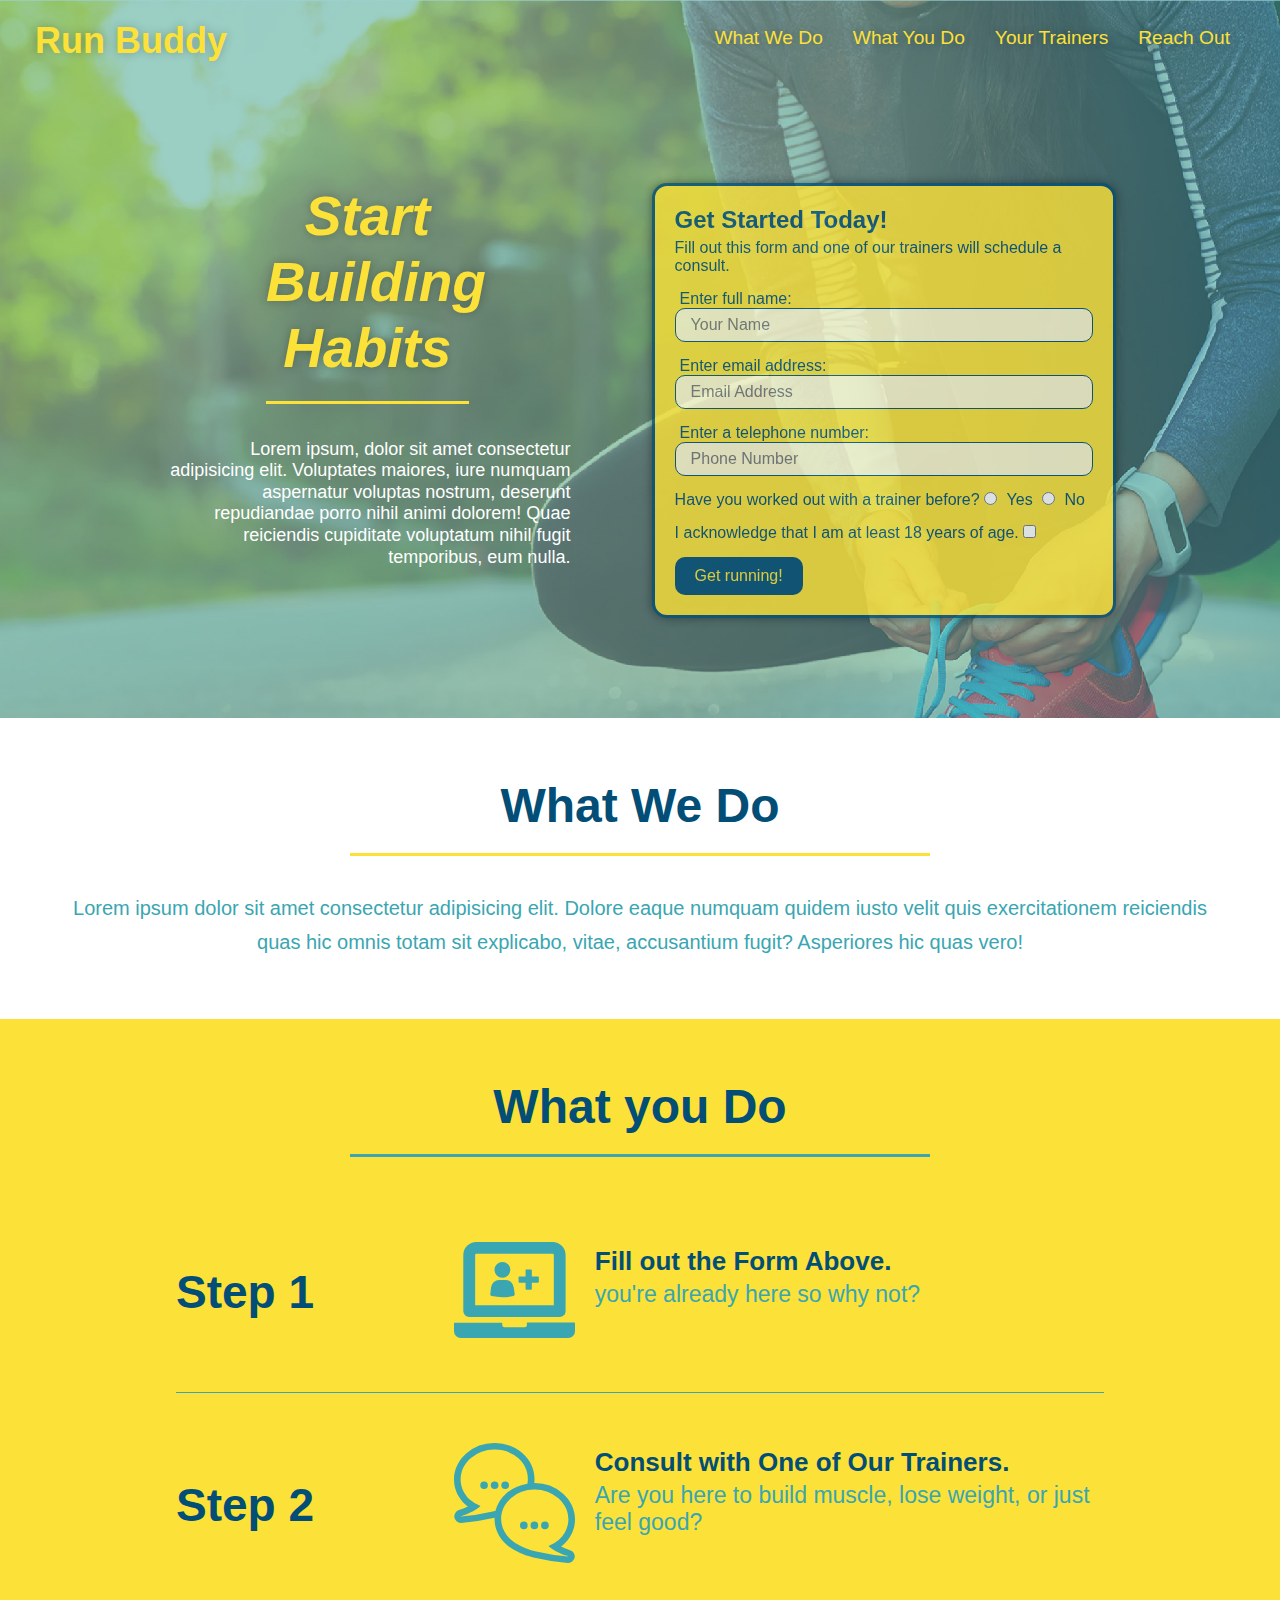
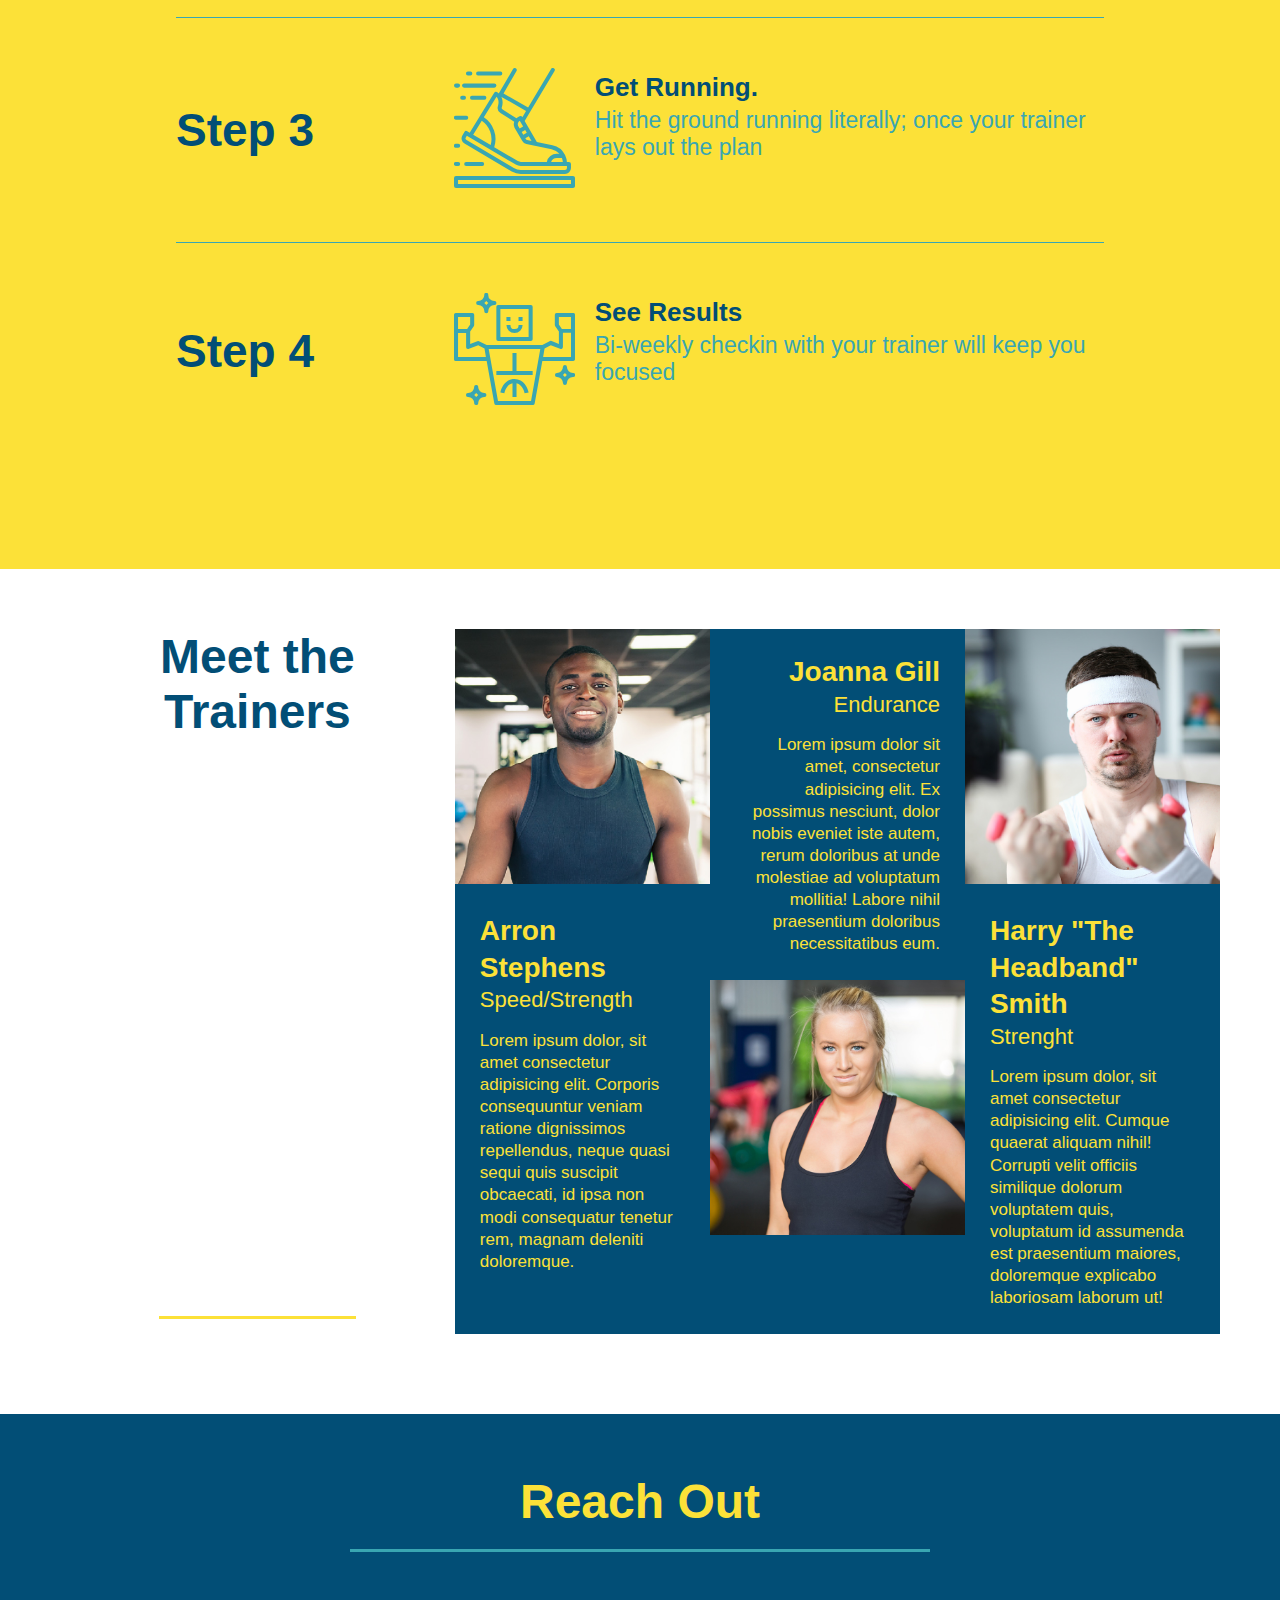
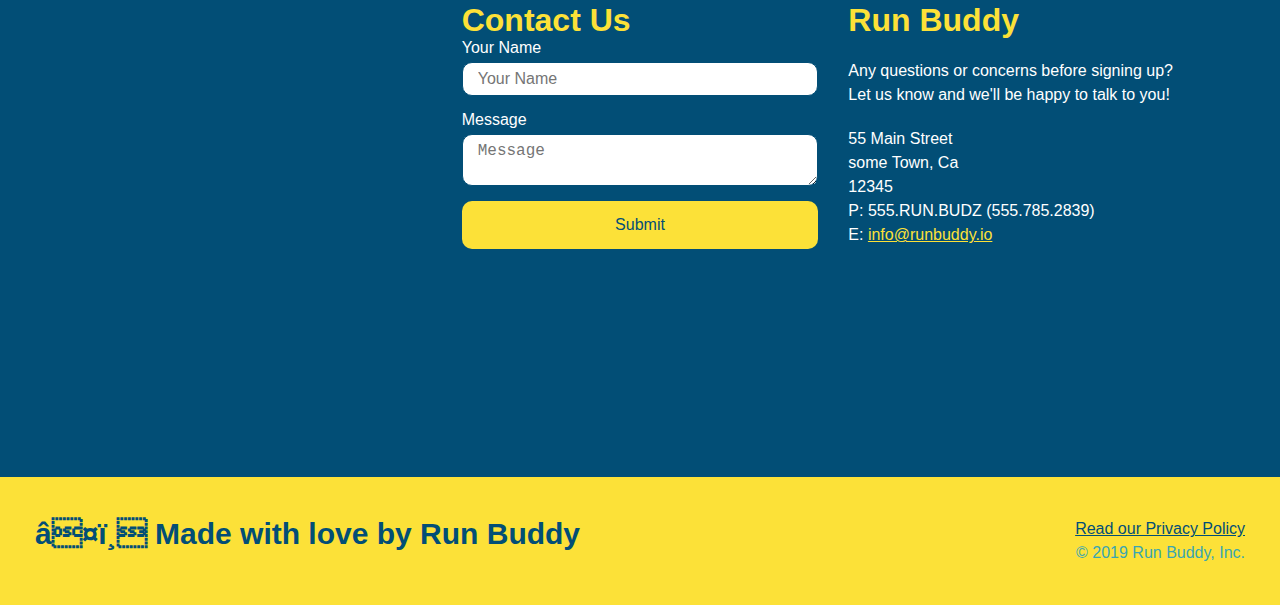
<file: index.html>
<!DOCTYPE html>
<html lang="en">
    <head>
        <meta charset="UTF -8"/>
        <link rel="stylesheet" href="./assets/css/style.css"/>
        <title>
            Run Buddy 
        </title>
    </head>
    <body>
        <!-- navigation -->
        <header>
            <h1>
                <a href="./index.html">Run Buddy</a>
            </h1>
            <nav>
                <!--Unordered list element  -->
                <ul>
                    <!-- List item element -->
                    <li>
                        <!-- Anchor Element -->
                        <a href="#what-we-do">What We Do</a>
                    </li>
                    <li>
                        <a href="#what-you-do">What You Do</a>
                    </li>
                    <li>
                        <a href="#your-trainers">Your Trainers</a>
                    </li>
                    <li>
                        <a href="#reach-out">Reach Out</a>
                    </li>
                </ul>
            </nav>
        </header>
        <!-- hero/Jumbotron -->
        <section class="hero">
            <div class="hero-cta">
                <div class="flex-row">
                    <h2 class="section-title primary-border">Start Building Habits</h2></div>
                <p>
                    Lorem ipsum, dolor sit amet consectetur adipisicing elit. Voluptates maiores, iure numquam aspernatur voluptas nostrum, deserunt repudiandae porro nihil animi dolorem! Quae reiciendis cupiditate voluptatum nihil fugit temporibus, eum nulla.
                </p>
            </div>
            <div class="hero-form">
                <h3>Get Started Today!</h3>
                <p>Fill out this form and one of our trainers will schedule a consult.</p>
            <form>
                <label for="name">Enter full name:</label>
                <input type="text" placeholder="Your Name" name="name" id="name" class="form-input"/>
                <label for="email">Enter email address:</label>
                <input type="email" placeholder="Email Address" name="email" id="email" class="form-input"/>
                <label for="phone">Enter a telephone number:</label>
                <input type="tel" placeholder="Phone Number" name="phone" id="phone" class="form-input"/>
                <p>
                    Have you worked out with a trainer before?
                    <input type="radio" name="trainer-confirm" id="trainer-yes"/>
                    <label for="trainer-yes">Yes</label>
                    <input type="radio" name="trainer-confirm" id="trainer-no"/>
                    <label for="trainer-no">No</label>
                </p>
                <p>
                    I acknowledge that I am at least 18 years of age.
                    <input type="checkbox" name="age-confirm" id="checkbox"/>
                </p>
                <button input="submit">
                    Get running!
                </button>
            </form>
        </div>
        </section> 
        <!--end hero  -->
                    
        <!--"what we do section"  -->
         <section id="what-we-do" class="intro">
             <div class="flex-row">
                <h2 class="section-title primary-border">What We Do</h2>
            </div>
            <div class="flex-row">
                 <p>
                      Lorem ipsum dolor sit amet consectetur adipisicing elit. Dolore eaque numquam quidem iusto velit quis exercitationem reiciendis quas hic omnis totam sit explicabo, vitae, accusantium fugit? Asperiores hic quas vero!
                </p>
            </div>   
         </section>

         <!-- "what you do section -->
         <section id="what-you-do" class="steps">
            <div class="flex-row">
                <h2 class="section-title secondary-border">What you Do</h2>
            </div>
             <div class="step">
                 <h3>Step 1</h3>
                 <div class="step-info">
                     <div class="step-img">
                        <img src="./assets/images/step-1.svg" alt=""/>
                    </div>
                    <div class="step-text">
                         <h4>Fill out the Form Above.</h4>
                         <p>you're already here so why not?</p>
                     </div>
                 </div>           
             </div>
             <div class="step">
                <h3>Step 2</h3>
                <div class="step-info">
                    <div class="step-img">
                        <img src="assets/images/step-2.svg" alt=""/>
                    </div>
                    <div class="step-text">
                        <h4>Consult with One of Our Trainers.</h4>
                        <p>Are you here to build muscle, lose weight, or just feel good?</p>
                    </div>
                </div>
             </div>   
             <div class="step">
                <h3>Step 3</h3>
                <div class="step-info">
                    <div class="step-img"> 
                        <img src="./assets/images/step-3.svg" alt=""/> 
                    </div>    
                    <div class="step-text">
                        <h4>Get Running.</h4>
                        <p>Hit the ground running literally; once your trainer lays out the plan</p>
                    </div>
                </div>
             </div>           
             <div class="step">
                <h3>Step 4</h3>
                <div class="step-info">
                    <div class="step-img">
                        <img src="./assets/images/step-4.svg" alt=""/>   
                    </div>
                    <div class="step-text">
                        <h4>See Results</h4>
                        <p>Bi-weekly checkin with your trainer will keep you focused</p> 
                    </div>
                </div>
             </div>        
         </section>

         <!-- meet the trainers section -->
         <section id="your-trainers" class="trainers">
             <div class="flex-row">
                <h2 class="section-title primary-border">Meet the Trainers</h2>
            </div>
            <article class="trainer">
                <img src="./assets/images/trainer-1.jpg" alt="Arron Stephens in his workout"/>   
                <div class="trainer-bio text-left" >
                    <h3>Arron Stephens</h3>
                    <h4>Speed/Strength</h4>
                    <p>
                        Lorem ipsum dolor, sit amet consectetur adipisicing elit. Corporis consequuntur veniam ratione dignissimos repellendus, neque quasi sequi quis suscipit obcaecati, id ipsa non modi consequatur tenetur rem, magnam deleniti doloremque.
                    </p>
                </div>
            </article>
            <article class="trainer">
                <div class="trainer-bio text-right">
                    <h3>Joanna Gill</h3>
                    <h4>Endurance</h4>
                    <p>
                        Lorem ipsum dolor sit amet, consectetur adipisicing elit. Ex possimus nesciunt, dolor nobis eveniet iste autem, rerum doloribus at unde molestiae ad voluptatum mollitia! Labore nihil praesentium doloribus necessitatibus eum.
                    </p>
                </div>      
                <img src="./assets/images/trainer-2.jpg" alt="Joanna Gill in her workout"/> 
            </article>
            <article class="trainer">
                <img src="./assets/images/trainer-3.jpg" alt="Harry 'The Headband' Smith"/>
                <div class="trainer-bio text-left">            
                    <h3>Harry "The Headband" Smith</h3>
                    <h4>Strenght</h4>
                    <p>Lorem ipsum dolor, sit amet consectetur adipisicing elit. Cumque quaerat aliquam nihil! Corrupti velit officiis similique dolorum voluptatem quis, voluptatum id assumenda est praesentium maiores, doloremque explicabo laboriosam laborum ut!</p>
                </div> 
            </article>   
         </section>   

         <!-- "reach out" section -->
         <section id="reach-out" class="contact">
             <div class="flex-row">
                <h2 class="section-title secondary-border" >Reach Out</h2>
             </div>  
             <div class="contact-info">
                 <iframe src="https://www.google.com/maps/embed?pb=!1m18!1m12!1m3!1d11499.552441381504!2d-79.0306025!3d43.89958405!2m3!1f0!2f0!3f0!3m2!1i1024!2i768!4f13.1!3m3!1m2!1s0x89d5202ff4dac5d1%3A0x8bbca2a8268d94db!2sSalem%20Ridge!5e0!3m2!1sen!2sca!4v1634222445638!5m2!1sen!2sca" 
                 width="600" 
                 height="450" 
                 style="border:0;" 
                 allowfullscreen="" 
                 loading="lazy">
                </iframe>
                <div class="contact-form">
                    <h3>Contact Us</h3>
                    <form>
                        <label for="contact">Your Name</label>
                        <input type="text" placeholder="Your Name" id="contact-name" />

                        <label for="contact-message">Message</label> 
                        <textarea id="contact-message"  placeholder="Message"></textarea>
                        
                        <button type="submit">Submit</button>
                    </form>
                </div>               
                <div>
                    <h3>Run Buddy</h3>
                    <p>
                      Any questions or concerns before signing up?
                      <br />
                      Let us know and we'll be happy to talk to you!
                    </p>
                    <address>
                     55 Main Street <br/>
                     some Town, Ca <br/>
                     12345<br/>
                     P: 555.RUN.BUDZ (555.785.2839)<br/>
                     E: <a href="mailto:info@runbuddy.io">info@runbuddy.io</a>
                    </address>
                 <div>
             </div>
         </section>

         <!-- footer -->
         <footer>
             <h2>❤️ Made with love by Run Buddy</h2>
             <div>
                 <a href="./privacy-policy.html">Read our Privacy Policy</a><br />
                 &copy; 2019 Run Buddy, Inc.
             </div>
         </footer>
    </body>
</html>
</file>
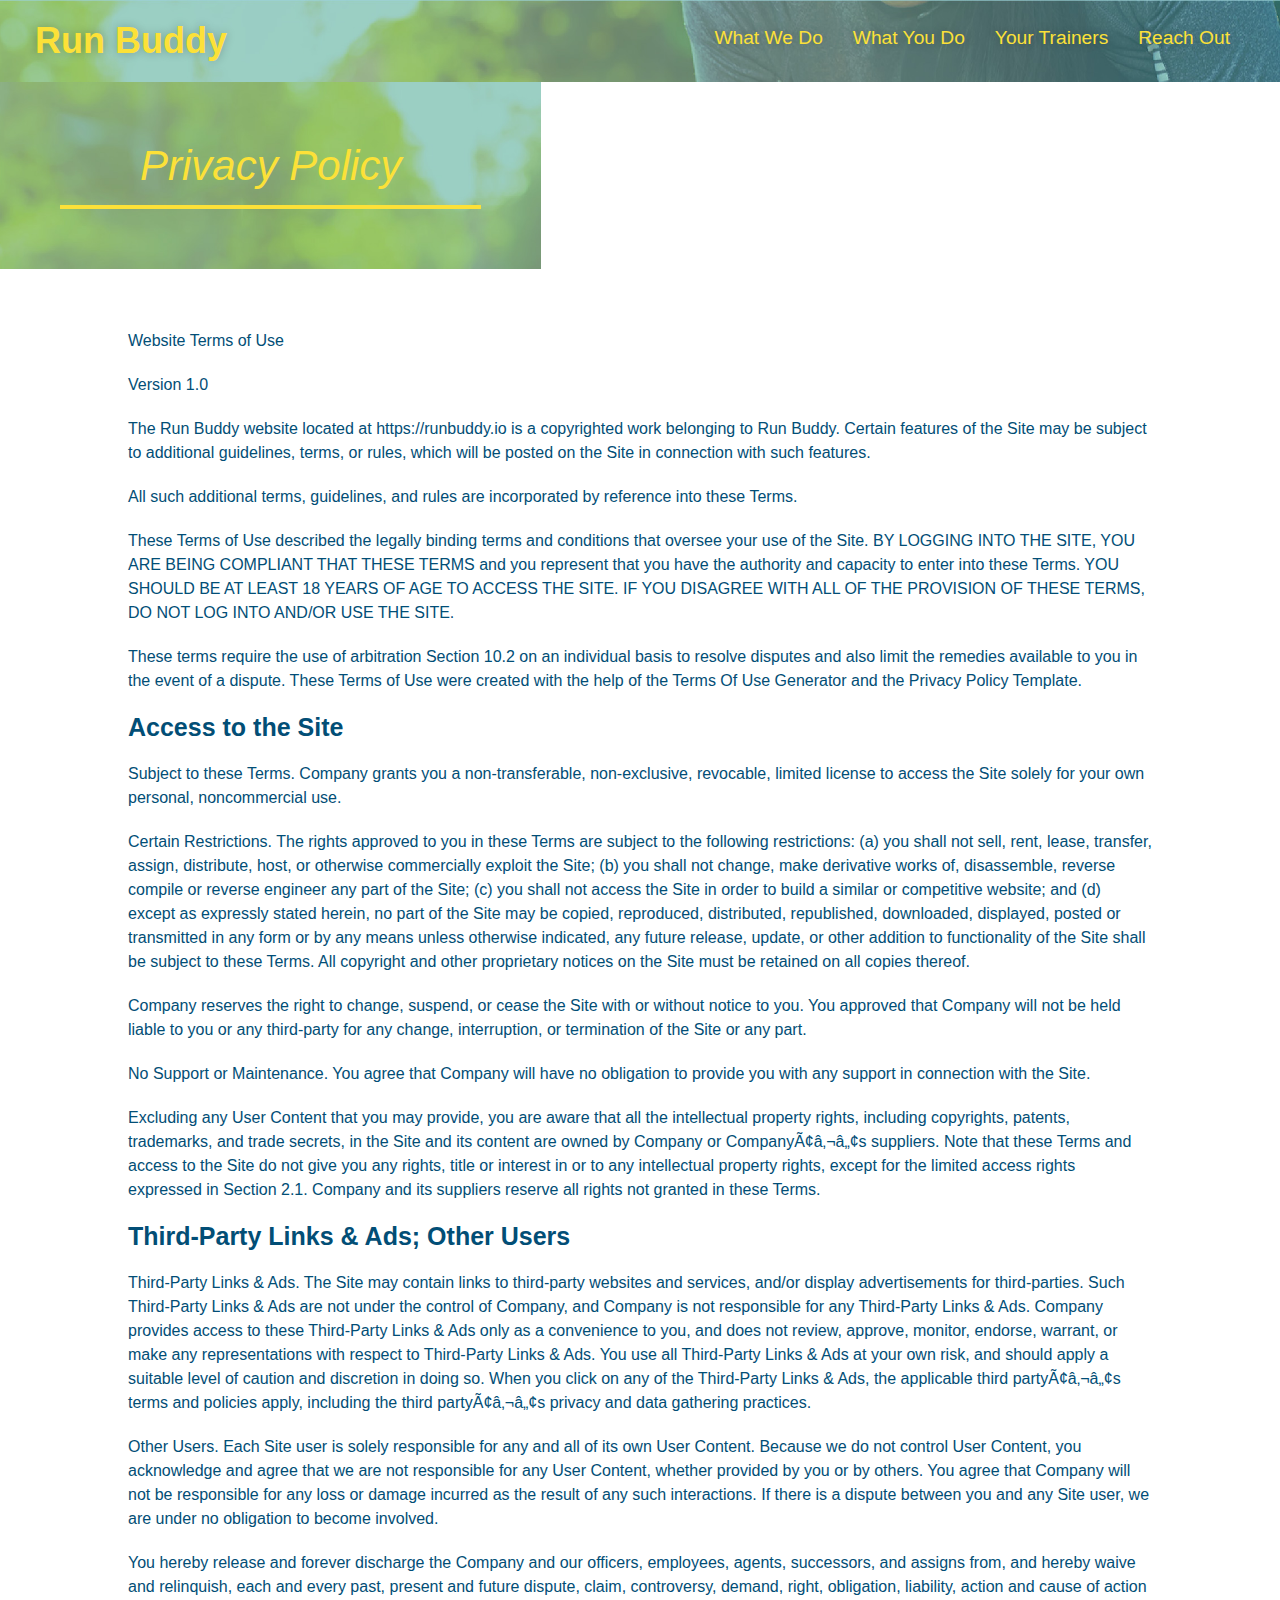
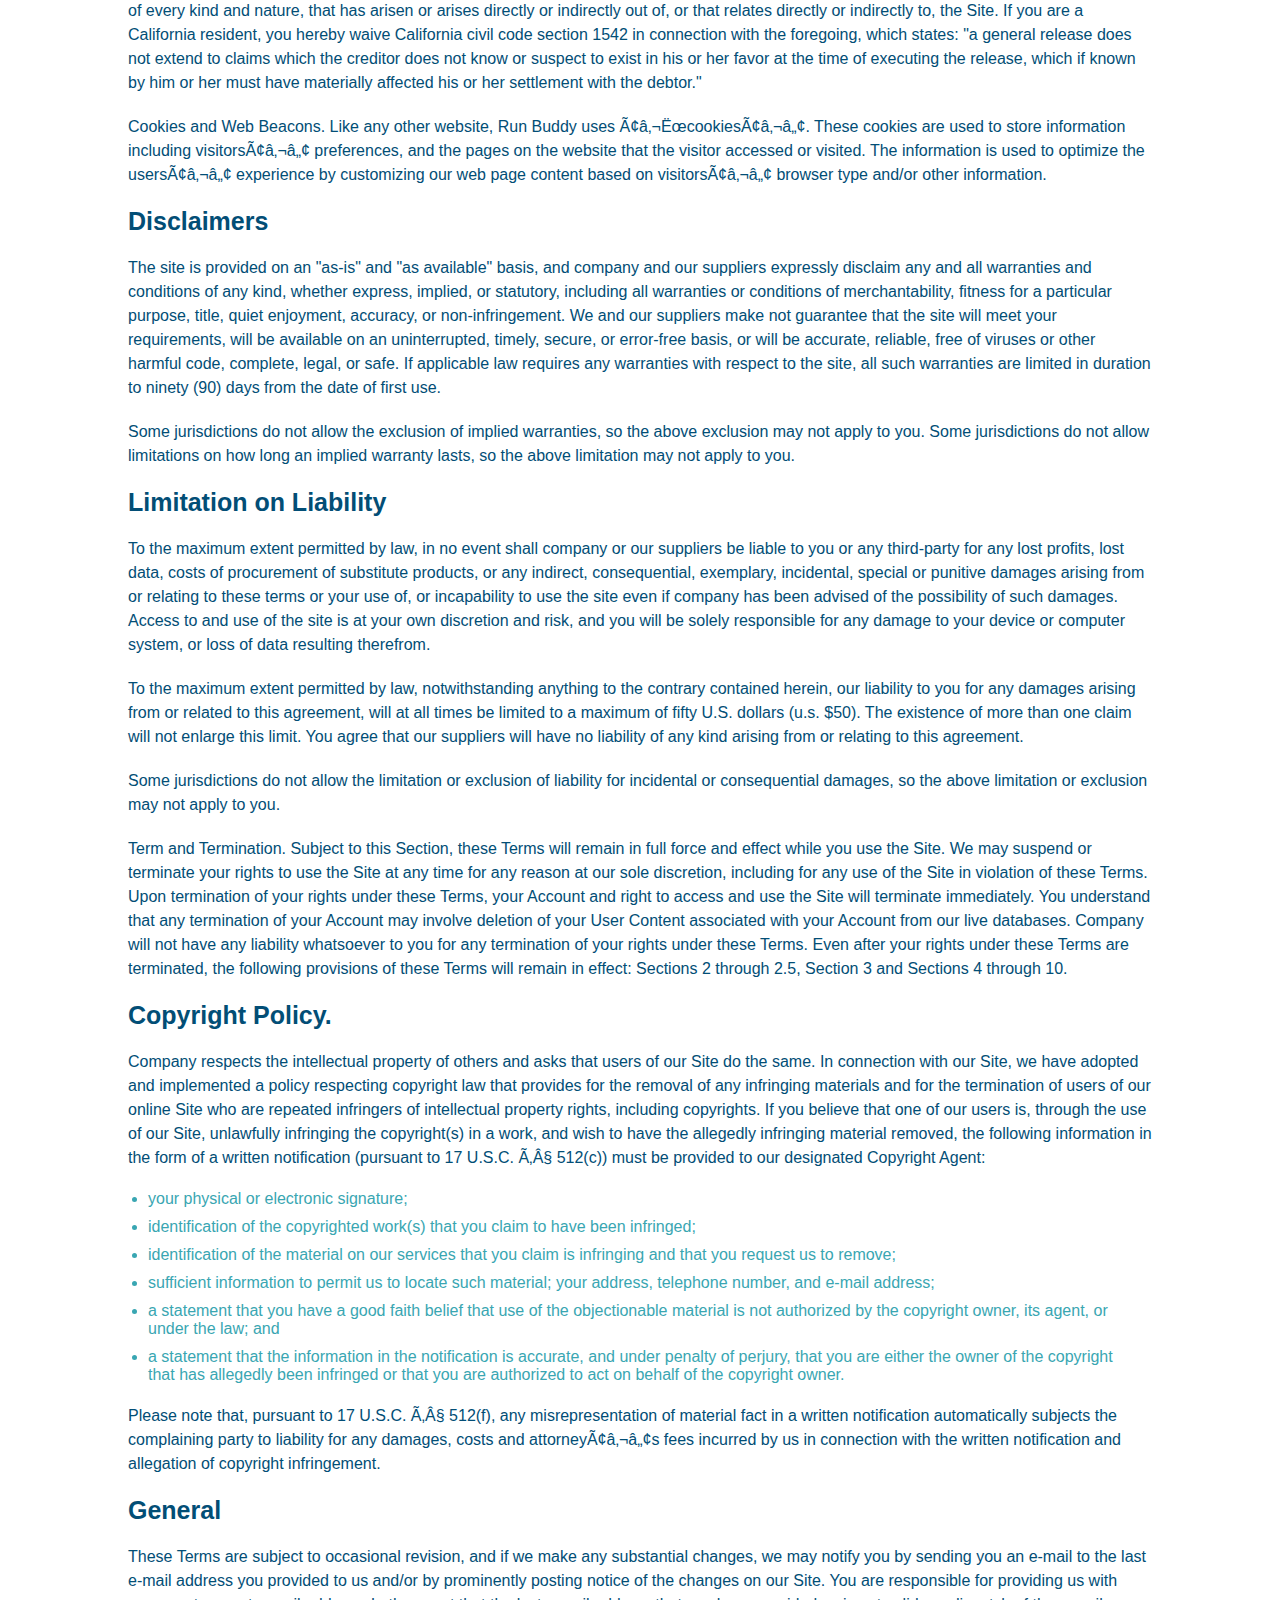
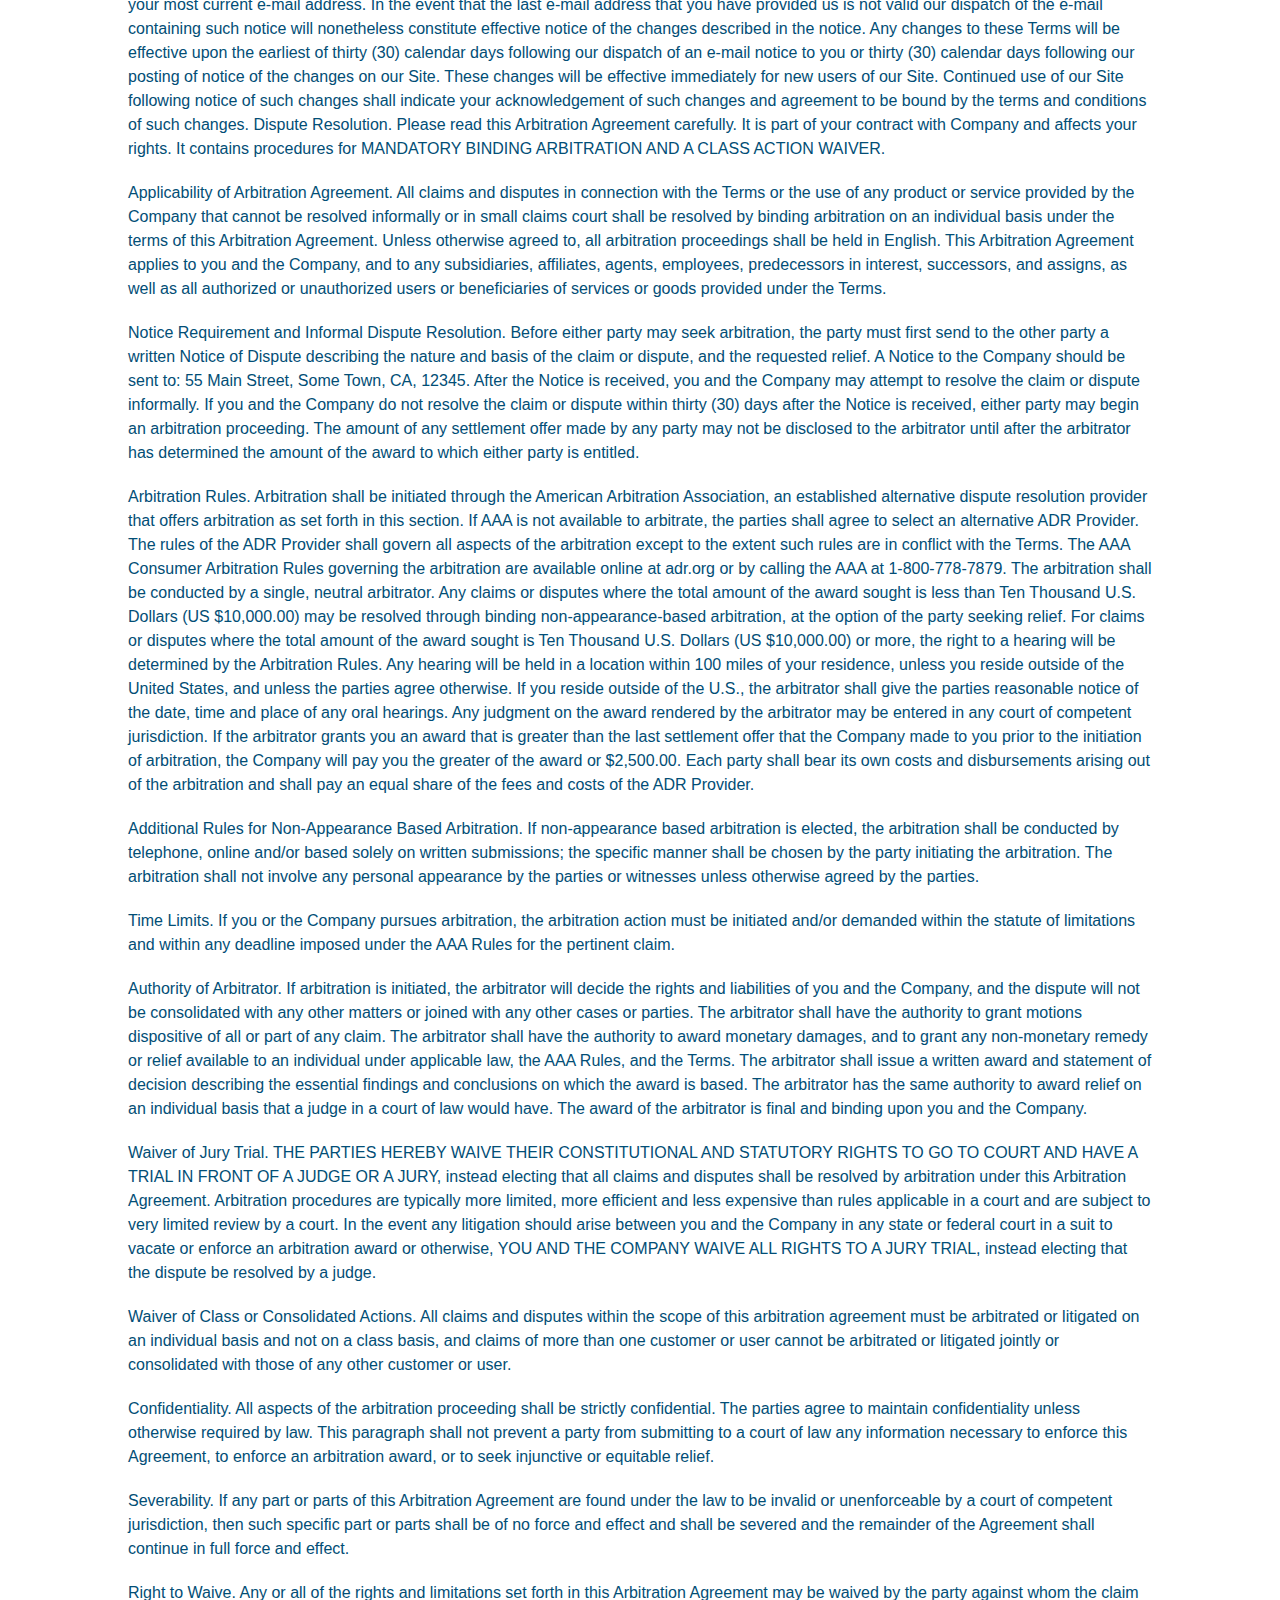
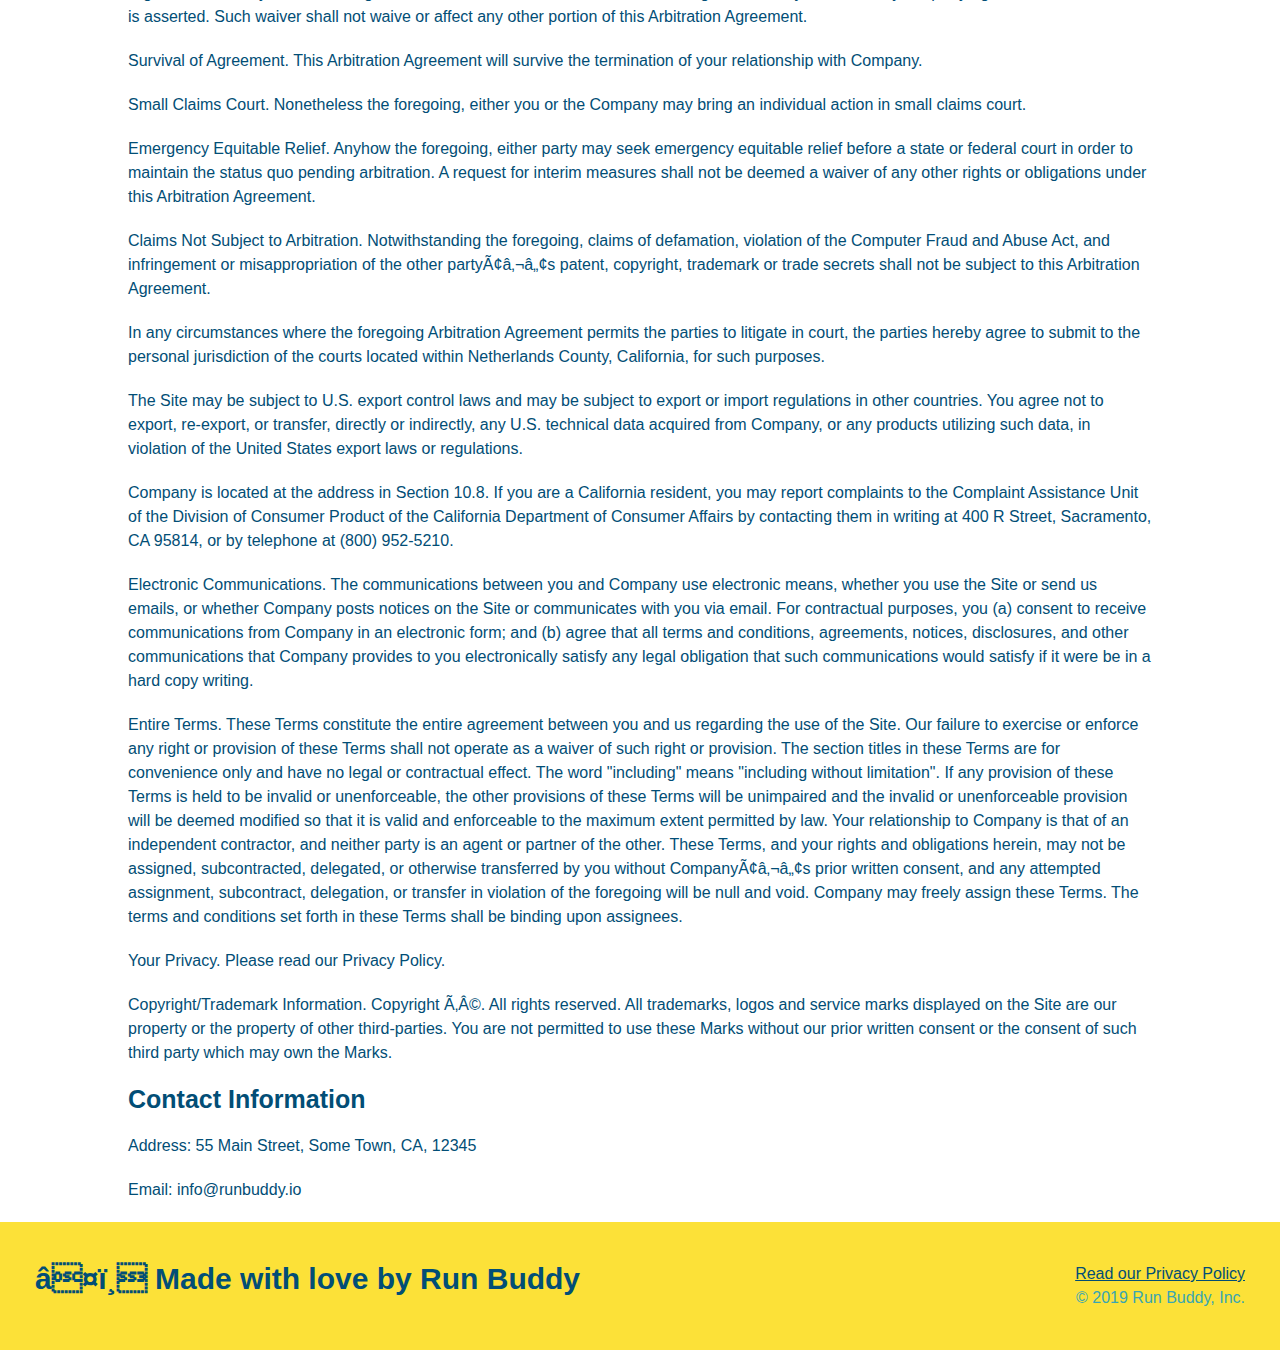
<file: privacy-policy.html>
<!DOCTYPE html>
<html lang="en">
    <head>
        <meta charset="UTF -8">
        <link rel="stylesheet" href="./assets/css/style.css"/>
        <link rel="stylesheet" href="./assets/css/secondary-styles.css"/>
        <title>Privacy Policy-Run Buddy</title>
    </head>
    <body>
        <!-- navigation privacy-policy-->
        <header>
            <h1>
                <a href="./index.html">Run Buddy</a> 
            </h1>
            <nav>
                <ul>
                    <li>
                        <a href="./index.html#what-we-do">What We Do</a>
                    </li>
                    <li>
                        <a href="./index.html#what-you-do">What You Do</a>
                    </li>
                    <li>
                        <a href="./index.html#your-trainers">Your Trainers</a>
                    </li>
                    <li>
                        <a href="./index.html#reach-out">Reach Out</a>
                    </li>
                </ul>
            </nav>
            <!-- footer -->
        </header>
        <section class="hero">
            <div class="hero-secondary">
                <h2 class="page-title">
                Privacy Policy
                </h2>
            </div>
        </section>
        <article class="secondary-content">
            <p>
                Website Terms of Use
              </p>
        
              <p>
                Version 1.0
              </p>
        
              <p>
                The Run Buddy website located at https://runbuddy.io is a copyrighted work belonging to Run Buddy. Certain
                features of the Site may be subject to additional guidelines, terms, or rules, which will be posted on the Site
                in connection with such features.
              </p>
        
              <p>
                All such additional terms, guidelines, and rules are incorporated by reference into these Terms.
              </p>
        
              <p>
                These Terms of Use described the legally binding terms and conditions that oversee your use of the Site. BY
                LOGGING INTO THE SITE, YOU ARE BEING COMPLIANT THAT THESE TERMS and you represent that you have the authority
                and capacity to enter into these Terms. YOU SHOULD BE AT LEAST 18 YEARS OF AGE TO ACCESS THE SITE. IF YOU
                DISAGREE WITH ALL OF THE PROVISION OF THESE TERMS, DO NOT LOG INTO AND/OR USE THE SITE.
              </p>
        
              <p>
                These terms require the use of arbitration Section 10.2 on an individual basis to resolve disputes and also
                limit the remedies available to you in the event of a dispute. These Terms of Use were created with the help of
                the Terms Of Use Generator and the Privacy Policy Template.
              </p>
        
              <h3>
                Access to the Site
              </h3>
        
              <p>
                Subject to these Terms. Company grants you a non-transferable, non-exclusive, revocable, limited license to
                access the Site solely for your own personal, noncommercial use.
              </p>
        
              <p>
                Certain Restrictions. The rights approved to you in these Terms are subject to the following restrictions: (a)
                you shall not sell, rent, lease, transfer, assign, distribute, host, or otherwise commercially exploit the Site;
                (b) you shall not change, make derivative works of, disassemble, reverse compile or reverse engineer any part of
                the Site; (c) you shall not access the Site in order to build a similar or competitive website; and (d) except
                as expressly stated herein, no part of the Site may be copied, reproduced, distributed, republished, downloaded,
                displayed, posted or transmitted in any form or by any means unless otherwise indicated, any future release,
                update, or other addition to functionality of the Site shall be subject to these Terms. All copyright and other
                proprietary notices on the Site must be retained on all copies thereof.
              </p>
        
              <p>
                Company reserves the right to change, suspend, or cease the Site with or without notice to you. You approved
                that Company will not be held liable to you or any third-party for any change, interruption, or termination of
                the Site or any part.
              </p>
        
              <p>
                No Support or Maintenance. You agree that Company will have no obligation to provide you with any support in
                connection with the Site.
              </p>
        
              <p>
                Excluding any User Content that you may provide, you are aware that all the intellectual property rights,
                including copyrights, patents, trademarks, and trade secrets, in the Site and its content are owned by Company
                or Companyâ€™s suppliers. Note that these Terms and access to the Site do not give you any rights, title or
                interest in or to any intellectual property rights, except for the limited access rights expressed in Section
                2.1. Company and its suppliers reserve all rights not granted in these Terms.
              </p>
        
              <h3>
                Third-Party Links & Ads; Other Users
              </h3>
        
              <p>
                Third-Party Links & Ads. The Site may contain links to third-party websites and services, and/or display
                advertisements for third-parties. Such Third-Party Links & Ads are not under the control of Company, and Company
                is not responsible for any Third-Party Links & Ads. Company provides access to these Third-Party Links & Ads
                only as a convenience to you, and does not review, approve, monitor, endorse, warrant, or make any
                representations with respect to Third-Party Links & Ads. You use all Third-Party Links & Ads at your own risk,
                and should apply a suitable level of caution and discretion in doing so. When you click on any of the
                Third-Party Links & Ads, the applicable third partyâ€™s terms and policies apply, including the third partyâ€™s
                privacy and data gathering practices.
              </p>
        
              <p>
                Other Users. Each Site user is solely responsible for any and all of its own User Content. Because we do not
                control User Content, you acknowledge and agree that we are not responsible for any User Content, whether
                provided by you or by others. You agree that Company will not be responsible for any loss or damage incurred as
                the result of any such interactions. If there is a dispute between you and any Site user, we are under no
                obligation to become involved.
              </p>
        
              <p>
                You hereby release and forever discharge the Company and our officers, employees, agents, successors, and
                assigns from, and hereby waive and relinquish, each and every past, present and future dispute, claim,
                controversy, demand, right, obligation, liability, action and cause of action of every kind and nature, that has
                arisen or arises directly or indirectly out of, or that relates directly or indirectly to, the Site. If you are
                a California resident, you hereby waive California civil code section 1542 in connection with the foregoing,
                which states: "a general release does not extend to claims which the creditor does not know or suspect to exist
                in his or her favor at the time of executing the release, which if known by him or her must have materially
                affected his or her settlement with the debtor."
              </p>
        
              <p>
                Cookies and Web Beacons. Like any other website, Run Buddy uses â€˜cookiesâ€™. These cookies are used to store
                information including visitorsâ€™ preferences, and the pages on the website that the visitor accessed or visited.
                The information is used to optimize the usersâ€™ experience by customizing our web page content based on visitorsâ€™
                browser type and/or other information.
              </p>
        
              <h3>
                Disclaimers
              </h3>
        
              <p>
                The site is provided on an "as-is" and "as available" basis, and company and our suppliers expressly disclaim
                any and all warranties and conditions of any kind, whether express, implied, or statutory, including all
                warranties or conditions of merchantability, fitness for a particular purpose, title, quiet enjoyment, accuracy,
                or non-infringement. We and our suppliers make not guarantee that the site will meet your requirements, will be
                available on an uninterrupted, timely, secure, or error-free basis, or will be accurate, reliable, free of
                viruses or other harmful code, complete, legal, or safe. If applicable law requires any warranties with respect
                to the site, all such warranties are limited in duration to ninety (90) days from the date of first use.
              </p>
        
              <p>
                Some jurisdictions do not allow the exclusion of implied warranties, so the above exclusion may not apply to
                you. Some jurisdictions do not allow limitations on how long an implied warranty lasts, so the above limitation
                may not apply to you.
              </p>
        
              <h3>
                Limitation on Liability
              </h3>
        
              <p>
                To the maximum extent permitted by law, in no event shall company or our suppliers be liable to you or any
                third-party for any lost profits, lost data, costs of procurement of substitute products, or any indirect,
                consequential, exemplary, incidental, special or punitive damages arising from or relating to these terms or
                your use of, or incapability to use the site even if company has been advised of the possibility of such
                damages. Access to and use of the site is at your own discretion and risk, and you will be solely responsible
                for any damage to your device or computer system, or loss of data resulting therefrom.
              </p>
        
              <p>
                To the maximum extent permitted by law, notwithstanding anything to the contrary contained herein, our liability
                to you for any damages arising from or related to this agreement, will at all times be limited to a maximum of
                fifty U.S. dollars (u.s. $50). The existence of more than one claim will not enlarge this limit. You agree that
                our suppliers will have no liability of any kind arising from or relating to this agreement.
              </p>
        
              <p>
                Some jurisdictions do not allow the limitation or exclusion of liability for incidental or consequential
                damages, so the above limitation or exclusion may not apply to you.
              </p>
        
              <p>
                Term and Termination. Subject to this Section, these Terms will remain in full force and effect while you use
                the Site. We may suspend or terminate your rights to use the Site at any time for any reason at our sole
                discretion, including for any use of the Site in violation of these Terms. Upon termination of your rights under
                these Terms, your Account and right to access and use the Site will terminate immediately. You understand that
                any termination of your Account may involve deletion of your User Content associated with your Account from our
                live databases. Company will not have any liability whatsoever to you for any termination of your rights under
                these Terms. Even after your rights under these Terms are terminated, the following provisions of these Terms
                will remain in effect: Sections 2 through 2.5, Section 3 and Sections 4 through 10.
              </p>
        
              <h3>
                Copyright Policy.
              </h3>
        
              <p>
                Company respects the intellectual property of others and asks that users of our Site do the same. In connection
                with our Site, we have adopted and implemented a policy respecting copyright law that provides for the removal
                of any infringing materials and for the termination of users of our online Site who are repeated infringers of
                intellectual property rights, including copyrights. If you believe that one of our users is, through the use of
                our Site, unlawfully infringing the copyright(s) in a work, and wish to have the allegedly infringing material
                removed, the following information in the form of a written notification (pursuant to 17 U.S.C. Â§ 512(c)) must
                be provided to our designated Copyright Agent:
              </p>
        
              <ul>
                <li>
                  your physical or electronic signature;
                </li>
                <li>
                  identification of the copyrighted work(s) that you claim to have been infringed;
                </li>
                <li>
                  identification of the material on our services that you claim is infringing and that you request us to remove;
                </li>
                <li>
                  sufficient information to permit us to locate such material; your address, telephone number, and e-mail
                  address;
                </li>
                <li>
                  a statement that you have a good faith belief that use of the objectionable material is not authorized by the
                  copyright owner, its agent, or under the law; and
                </li>
                <li>
                  a statement that the information in the notification is accurate, and under penalty of perjury, that you are
                  either the owner of the copyright that has allegedly been infringed or that you are authorized to act on
                  behalf of the copyright owner.
                </li>
              </ul>
        
              <p>
                Please note that, pursuant to 17 U.S.C. Â§ 512(f), any misrepresentation of material fact in a written
                notification automatically subjects the complaining party to liability for any damages, costs and attorneyâ€™s
                fees incurred by us in connection with the written notification and allegation of copyright infringement.
              </p>
        
              <h3>
                General
              </h3>
        
              <p>
                These Terms are subject to occasional revision, and if we make any substantial changes, we may notify you by
                sending you an e-mail to the last e-mail address you provided to us and/or by prominently posting notice of the
                changes on our Site. You are responsible for providing us with your most current e-mail address. In the event
                that the last e-mail address that you have provided us is not valid our dispatch of the e-mail containing such
                notice will nonetheless constitute effective notice of the changes described in the notice. Any changes to these
                Terms will be effective upon the earliest of thirty (30) calendar days following our dispatch of an e-mail
                notice to you or thirty (30) calendar days following our posting of notice of the changes on our Site. These
                changes will be effective immediately for new users of our Site. Continued use of our Site following notice of
                such changes shall indicate your acknowledgement of such changes and agreement to be bound by the terms and
                conditions of such changes. Dispute Resolution. Please read this Arbitration Agreement carefully. It is part of
                your contract with Company and affects your rights. It contains procedures for MANDATORY BINDING ARBITRATION AND
                A CLASS ACTION WAIVER.
              </p>
        
              <p>
                Applicability of Arbitration Agreement. All claims and disputes in connection with the Terms or the use of any
                product or service provided by the Company that cannot be resolved informally or in small claims court shall be
                resolved by binding arbitration on an individual basis under the terms of this Arbitration Agreement. Unless
                otherwise agreed to, all arbitration proceedings shall be held in English. This Arbitration Agreement applies to
                you and the Company, and to any subsidiaries, affiliates, agents, employees, predecessors in interest,
                successors, and assigns, as well as all authorized or unauthorized users or beneficiaries of services or goods
                provided under the Terms.
              </p>
        
              <p>
                Notice Requirement and Informal Dispute Resolution. Before either party may seek arbitration, the party must
                first send to the other party a written Notice of Dispute describing the nature and basis of the claim or
                dispute, and the requested relief. A Notice to the Company should be sent to: 55 Main Street, Some Town, CA,
                12345. After the Notice is received, you and the Company may attempt to resolve the claim or dispute informally.
                If you and the Company do not resolve the claim or dispute within thirty (30) days after the Notice is received,
                either party may begin an arbitration proceeding. The amount of any settlement offer made by any party may not
                be disclosed to the arbitrator until after the arbitrator has determined the amount of the award to which either
                party is entitled.
              </p>
        
              <p>
                Arbitration Rules. Arbitration shall be initiated through the American Arbitration Association, an established
                alternative dispute resolution provider that offers arbitration as set forth in this section. If AAA is not
                available to arbitrate, the parties shall agree to select an alternative ADR Provider. The rules of the ADR
                Provider shall govern all aspects of the arbitration except to the extent such rules are in conflict with the
                Terms. The AAA Consumer Arbitration Rules governing the arbitration are available online at adr.org or by
                calling the AAA at 1-800-778-7879. The arbitration shall be conducted by a single, neutral arbitrator. Any
                claims or disputes where the total amount of the award sought is less than Ten Thousand U.S. Dollars (US
                $10,000.00) may be resolved through binding non-appearance-based arbitration, at the option of the party seeking
                relief. For claims or disputes where the total amount of the award sought is Ten Thousand U.S. Dollars (US
                $10,000.00) or more, the right to a hearing will be determined by the Arbitration Rules. Any hearing will be
                held in a location within 100 miles of your residence, unless you reside outside of the United States, and
                unless the parties agree otherwise. If you reside outside of the U.S., the arbitrator shall give the parties
                reasonable notice of the date, time and place of any oral hearings. Any judgment on the award rendered by the
                arbitrator may be entered in any court of competent jurisdiction. If the arbitrator grants you an award that is
                greater than the last settlement offer that the Company made to you prior to the initiation of arbitration, the
                Company will pay you the greater of the award or $2,500.00. Each party shall bear its own costs and
                disbursements arising out of the arbitration and shall pay an equal share of the fees and costs of the ADR
                Provider.
              </p>
        
              <p>
                Additional Rules for Non-Appearance Based Arbitration. If non-appearance based arbitration is elected, the
                arbitration shall be conducted by telephone, online and/or based solely on written submissions; the specific
                manner shall be chosen by the party initiating the arbitration. The arbitration shall not involve any personal
                appearance by the parties or witnesses unless otherwise agreed by the parties.
              </p>
        
              <p>
                Time Limits. If you or the Company pursues arbitration, the arbitration action must be initiated and/or demanded
                within the statute of limitations and within any deadline imposed under the AAA Rules for the pertinent claim.
              </p>
        
              <p>
                Authority of Arbitrator. If arbitration is initiated, the arbitrator will decide the rights and liabilities of
                you and the Company, and the dispute will not be consolidated with any other matters or joined with any other
                cases or parties. The arbitrator shall have the authority to grant motions dispositive of all or part of any
                claim. The arbitrator shall have the authority to award monetary damages, and to grant any non-monetary remedy
                or relief available to an individual under applicable law, the AAA Rules, and the Terms. The arbitrator shall
                issue a written award and statement of decision describing the essential findings and conclusions on which the
                award is based. The arbitrator has the same authority to award relief on an individual basis that a judge in a
                court of law would have. The award of the arbitrator is final and binding upon you and the Company.
              </p>
        
              <p>
                Waiver of Jury Trial. THE PARTIES HEREBY WAIVE THEIR CONSTITUTIONAL AND STATUTORY RIGHTS TO GO TO COURT AND HAVE
                A TRIAL IN FRONT OF A JUDGE OR A JURY, instead electing that all claims and disputes shall be resolved by
                arbitration under this Arbitration Agreement. Arbitration procedures are typically more limited, more efficient
                and less expensive than rules applicable in a court and are subject to very limited review by a court. In the
                event any litigation should arise between you and the Company in any state or federal court in a suit to vacate
                or enforce an arbitration award or otherwise, YOU AND THE COMPANY WAIVE ALL RIGHTS TO A JURY TRIAL, instead
                electing that the dispute be resolved by a judge.
              </p>
        
              <p>
                Waiver of Class or Consolidated Actions. All claims and disputes within the scope of this arbitration agreement
                must be arbitrated or litigated on an individual basis and not on a class basis, and claims of more than one
                customer or user cannot be arbitrated or litigated jointly or consolidated with those of any other customer or
                user.
              </p>
        
              <p>
                Confidentiality. All aspects of the arbitration proceeding shall be strictly confidential. The parties agree to
                maintain confidentiality unless otherwise required by law. This paragraph shall not prevent a party from
                submitting to a court of law any information necessary to enforce this Agreement, to enforce an arbitration
                award, or to seek injunctive or equitable relief.
              </p>
        
              <p>
                Severability. If any part or parts of this Arbitration Agreement are found under the law to be invalid or
                unenforceable by a court of competent jurisdiction, then such specific part or parts shall be of no force and
                effect and shall be severed and the remainder of the Agreement shall continue in full force and effect.
              </p>
        
              <p>
                Right to Waive. Any or all of the rights and limitations set forth in this Arbitration Agreement may be waived
                by the party against whom the claim is asserted. Such waiver shall not waive or affect any other portion of this
                Arbitration Agreement.
              </p>
        
              <p>
                Survival of Agreement. This Arbitration Agreement will survive the termination of your relationship with
                Company.
              </p>
        
              <p>
                Small Claims Court. Nonetheless the foregoing, either you or the Company may bring an individual action in small
                claims court.
              </p>
        
              <p>
                Emergency Equitable Relief. Anyhow the foregoing, either party may seek emergency equitable relief before a
                state or federal court in order to maintain the status quo pending arbitration. A request for interim measures
                shall not be deemed a waiver of any other rights or obligations under this Arbitration Agreement.
              </p>
        
              <p>
                Claims Not Subject to Arbitration. Notwithstanding the foregoing, claims of defamation, violation of the
                Computer Fraud and Abuse Act, and infringement or misappropriation of the other partyâ€™s patent, copyright,
                trademark or trade secrets shall not be subject to this Arbitration Agreement.
              </p>
        
              <p>
                In any circumstances where the foregoing Arbitration Agreement permits the parties to litigate in court, the
                parties hereby agree to submit to the personal jurisdiction of the courts located within Netherlands County,
                California, for such purposes.
              </p>
        
              <p>
                The Site may be subject to U.S. export control laws and may be subject to export or import regulations in other
                countries. You agree not to export, re-export, or transfer, directly or indirectly, any U.S. technical data
                acquired from Company, or any products utilizing such data, in violation of the United States export laws or
                regulations.
              </p>
        
              <p>
                Company is located at the address in Section 10.8. If you are a California resident, you may report complaints
                to the Complaint Assistance Unit of the Division of Consumer Product of the California Department of Consumer
                Affairs by contacting them in writing at 400 R Street, Sacramento, CA 95814, or by telephone at (800) 952-5210.
              </p>
        
              <p>
                Electronic Communications. The communications between you and Company use electronic means, whether you use the
                Site or send us emails, or whether Company posts notices on the Site or communicates with you via email. For
                contractual purposes, you (a) consent to receive communications from Company in an electronic form; and (b)
                agree that all terms and conditions, agreements, notices, disclosures, and other communications that Company
                provides to you electronically satisfy any legal obligation that such communications would satisfy if it were be
                in a hard copy writing.
              </p>
        
              <p>
                Entire Terms. These Terms constitute the entire agreement between you and us regarding the use of the Site. Our
                failure to exercise or enforce any right or provision of these Terms shall not operate as a waiver of such right
                or provision. The section titles in these Terms are for convenience only and have no legal or contractual
                effect. The word "including" means "including without limitation". If any provision of these Terms is held to be
                invalid or unenforceable, the other provisions of these Terms will be unimpaired and the invalid or
                unenforceable provision will be deemed modified so that it is valid and enforceable to the maximum extent
                permitted by law. Your relationship to Company is that of an independent contractor, and neither party is an
                agent or partner of the other. These Terms, and your rights and obligations herein, may not be assigned,
                subcontracted, delegated, or otherwise transferred by you without Companyâ€™s prior written consent, and any
                attempted assignment, subcontract, delegation, or transfer in violation of the foregoing will be null and void.
                Company may freely assign these Terms. The terms and conditions set forth in these Terms shall be binding upon
                assignees.
              </p>
        
              <p>
                Your Privacy. Please read our Privacy Policy.
              </p>
        
              <p>
                Copyright/Trademark Information. Copyright Â©. All rights reserved. All trademarks, logos and service marks
                displayed on the Site are our property or the property of other third-parties. You are not permitted to use
                these Marks without our prior written consent or the consent of such third party which may own the Marks.
              </p>
        
              <h3>
                Contact Information
              </h3>
        
              <p>
                Address: 55 Main Street, Some Town, CA, 12345
              </p>
        
              <p>
                Email: info@runbuddy.io
              </p>
        </article>
        <footer>
            <h2>❤️ Made with love by Run Buddy</h2>
            <div>
                <a href="./privacy-policy.html">Read our Privacy Policy</a><br />
                &copy; 2019 Run Buddy, Inc.
            </div>
        </footer>

    </body>
   
</html>
</file>
<file: assets/css/style.css>
* {
    margin:0;
    padding:0;
    box-sizing: border-box;
}

body {
   color: #39a6b2;
   font-family: Arial, Helvetica, sans-serif;
}
/* apply styles to the <header> */
header {
    padding: 20px  35px;
    background-color: #39a6b2;
    display: flex;
    justify-content: space-between;
    flex-wrap: wrap;
    position: -webkit-sticky;
    position: sticky;
    top: 0;
    background-image: url("../images/hero-bg.jpg");
    background-size: cover;
    background-position: center;
    background-attachment: fixed;
    background-position: 80%;

}
header h1 {
    font-weight: bold;
    font-size: 36px;
    color: #fce138;
    margin: 0;
}

header a {
    text-decoration: none;
    color: #fce138;
}

header nav {
    margin: 7px 0;
}

header nav ul {
    display: flex;
    flex-wrap: wrap;
    justify-content: space-between;
    align-items: center; 
    list-style:none ;
}

header nav ul li a {
    padding: 10px 15px;
    font-weight:lighter;
    font-size:1.5vw;
    text-shadow: 0 0 10px rgba(0, 0, 0, 0.25);
}

header nav ul li a:hover {
    background: #fce138;
    color: #024e76;
    border-radius: 15px;
    text-shadow: none;
}

header h1 {
    font-weight:bold;
    font-size:36px;
    color:#fce138;
    margin: 0;
    text-shadow: 0 0 10px rgba(0, 0, 0, 0.25);
  
}

/* apply styles to the footer */
footer {
    background: #fce138;
    width:100%;
    padding: 40px 35px;
    display: flex;
    justify-content: space-between;
    flex-wrap: wrap;
    
}

footer h2 {
    display: flex;
    color:#024e76;
    font-size: 30px;
    margin:0;
    
 }

footer div {
    line-height: 1.5;
    text-align: right;
       
}

footer a {
    color: #024e76;
}

/* footer style ends */
section {
    padding: 60px;
}

/* hero style starts */
.hero {
    background-image: url(../images/hero-bg.jpg);
    background-size: cover;
    background-position: center;
    display: inline-flex;
    justify-content: center;
    flex-wrap: wrap;
    align-items: flex-start;
    background-attachment: fixed;
    background-position: 80%;
}

.hero-form {
    color: #024e76;
    padding: 20px;
    background-color: #fce138;
    border: 3px solid #024e76;
    width: 40%;
    margin: 3.5%;
    box-shadow: 0 0 10px rgba(0, 0, 0, 0.5);
    border-radius: 15px;
    opacity: 80%;
}
.hero-cta {
    width: 35%;
    text-align: right;
    margin: 3.5%;
    color: #fff;
    font-size: 18px;
    line-height: 1.2;
}

.hero-cta h2 {
    font-style: italic;
    font-size: 55px;
    color: #fce138;
    text-shadow: 0 0 10px rgba(0, 0, 0, 0.25);
}

.hero-form h3 {
    font-size: 24px;
    margin: 0;
}

.hero-form p {
    margin: 5px 0 15px 0;
}  

.form-input {
    border: 1px solid #024e76;
    display: block;
    padding: 7px 15px;
    font-size: 16px;
    color: #024e76;
    width: 100%;
    margin-bottom: 15px;
    border-radius: 10px;
    background-color: rgba(255,255,255, 0.75);
}

.form-input:focus {
    background-color: rgba(255,255,255, 1);
    outline: none;
}

.hero-form label {
    margin: 0 5px;
}
.hero-form button {
    color: #fce138;
    background: #024e76;
    border: none;
    padding: 10px 20px;
    font-size: 16px;
    border-radius: 10px;
}

.hero-form button:hover {
    background-color: #39a6b2;  
}
/* hero style ends */

/* what we do style */

.intro p {
    line-height: 1.7;
    color: #39a6b2;
    width: 80;
    font-size: 20px;
    margin: 0 auto;
    text-align: center;
}

/* what you do style */

.steps {
    background-color: #fce138;
}

.section-title {
    font-size: 48px;
    color: #024e76; 
    border-bottom: 3px solid;
    border-color: #fce138;
    padding-bottom: 20px;
    text-align: center;
    margin: 0 auto 35px auto;
    width: 50%;  
}

.primary-border {
    border-color: #fce138;
}

.secondary-border {
    border-color: #39a6b2;
}
.step {
    margin: 50px auto;
    padding-bottom: 50px;
    width: 80%;
    display: flex;
    flex-wrap: wrap;
    align-items: center;
    justify-content: space-between;

  }

  .step:not(:last-child) {
    border-bottom: 1px solid #39a6b2;
  }
/* /* .steps div {
    margin-bottom: 80px;
} */

.step-img {
    flex: 1 12%;
    margin-right: 20px;
}

.step-img img{
    max-width: 100%;
}
.step-text {
    flex: 12;
}

.step h3 {
    color: #024e76;
    font-size: 46px;
    flex: 1 30%; 
}

.step-info {
    flex: 2 70%;
    display: flex;      
 }
.step-text h4 {
    font-size: 26px;
    line-height: 1.5;
    color: #024e76;
  }

.steps p {
    color: #39a6b2;
    font-size: 23px;
}

/* .steps span {
    font-size: 38px;
} */

/* add style for your trainers section */

.trainers {
    display: flex;
    width: 100%;
    margin: 0 auto;
    flex-wrap: wrap;
    justify-content: space-around;
}
.trainer {
    margin: 0 auto 20px auto;
    background: #024e76;
    color: #fce138; 
    flex: 1; 
}

.trainer img {
    width: 100%;
}

.trainer-bio {
    padding: 25px;
    line-height: 1.3;
}

.text-left {
    text-align: left;
}

.text-right {
    text-align: right;
}

.flex-row {
    display: flex;
}

.trainer-bio h3 {
    font-size: 28px;
}
  
.trainer-bio h4 {
    font-weight: lighter;
    font-size: 22px;
    margin-bottom: 15px;
}
  
.trainer-bio p {
    font-size: 17px;
}


/* style Reach-Out Section */
.contact {
    background: #024e76;
    
}

.contact-info {
    display: inline-flex;
    justify-content: space-between;
    flex-wrap: wrap;
}

.contact-info > * {
    flex: 1;
    margin: 15px;
}

.contact h2 {
    color: #fce138;
}

.contact-info iframe {
    height: 400px;
    border: 0;
}

.contact-info div {
    color: white;
}

.contact-info h3 {
    color: #fce138;
    font-size: 32px;
  }
  
.contact-info p, .contact-info address {
    margin: 20px 0;
    line-height: 1.5;
    font-size: 16px;
    font-style: normal;
  }

 .contact-form input, .contact-form textarea {
     border: 1px solid #024e76;
     display: block;
     padding: 7px 15px;
     font-size: 16px;
     color: #024e76;
     width: 100%;
     margin: 5px 0 15px 0 ;
     border-radius: 10px;
          
     
  }

  .contact-form input:focus, .contact-form textarea:focus {
      outline: none;
      background: #fff;
  }

  .contact-form input:focus, .contact-form textarea:focus {
      background: #39a6b2;
     
  }
 .contact-form button {
    width: 100%;
    border: none;
    background: #fce138;
    color: #024e76;
    text-align: center;
    padding: 15px 0;
    font-size: 16px;
    border-radius: 10px;
  }

  .contact-form button:hover {
    color: #fce138;
    background: #39a6b2;
  } 

.contact-info a {
    color: #fce138;
  }
  
  /* REACH OUT STYLES END */

  /* Media query for smaller desktop screens and smaller */

  @media screen and (max-width:980px){
     header  { 
        padding-bottom: 0;
        justify-content: center;
        position: relative;
      }

      header h1 {
          width: 100%;
          text-align: center;
      }

      header nav ul {
          margin-top: 20px;'
          width: 100%;
          justify-content: center;
      }

      header nav ul li a {
          font-size: 20px;
      }

      footer h2, footer div {
          text-align: center;
          width: 100%;
      }
      .hero-cta, .hero-form {
          width: 100%;
      }

      .hero-cta {
          text-align: center;
      }

      .section-title{
          width: 80%;
      }

      .trainer {
          flex:  0 70%;
      }

      .contact-info iframe {
          flex: 1 100%;
      }
  }

@media screen and (max-width:768px) {
    section {
        padding: 30px 15px;
    }

    .step h3 {
        flex: 1 100%;
        text-align: center;
    }
    
    .step-info {
        flex: 2 100%;
        text-align: center;
        justify-content: center;
    }

        .step-img {
            flex: 0 32%;
            margin-right: 0;
            margin-top: 15px;
        }

        .step-text {
            flex: 100%;
        }
}

@media screen and (max-width: 575px) {

    .hero-form button {
      width: 100%;
    }
  
    .section-title {
      width: 95%;
    }
  
    .intro p {
      width: 100%;
    }
  
    .trainer {
      flex: 0 100%;
    }
  
    .contact-info {
      text-align: center;
    }
  
    .contact-info > * {
      flex: 0 100%;
    }

    .contact-form {
        order: 3;
    }
  }
</file>
<file: assets/css/secondary-styles.css>
.hero {
    background-position: bottom;
    height: auto;
    text-align: center;
    margin-bottom: 40px;
}
.page-title  {
    color: #fce138;
    display: inline-block;
    border-bottom: 4px solid #fce138;
    padding: 0 80px 15px;
    font-weight: normal;
    font-size: 42px;
    font-style: italic;
}

.secondary-content {
    width: 80%;
    margin: auto;
    color: #024e76;
}
.secondary-content h3 {
    font-size: 25px;
    margin: 20px 0 20px 0; 
}

.secondary-content p {
    font-size: 16px;
    line-height: 1.5;
    margin: 20px 0 20px 0;
}

.secondary-content ul {
    margin: 15px 20px 15px 20px;
}

.secondary-content li {
    color: #39a6b2;
    margin: 10px 0 10px;
}
</file>
